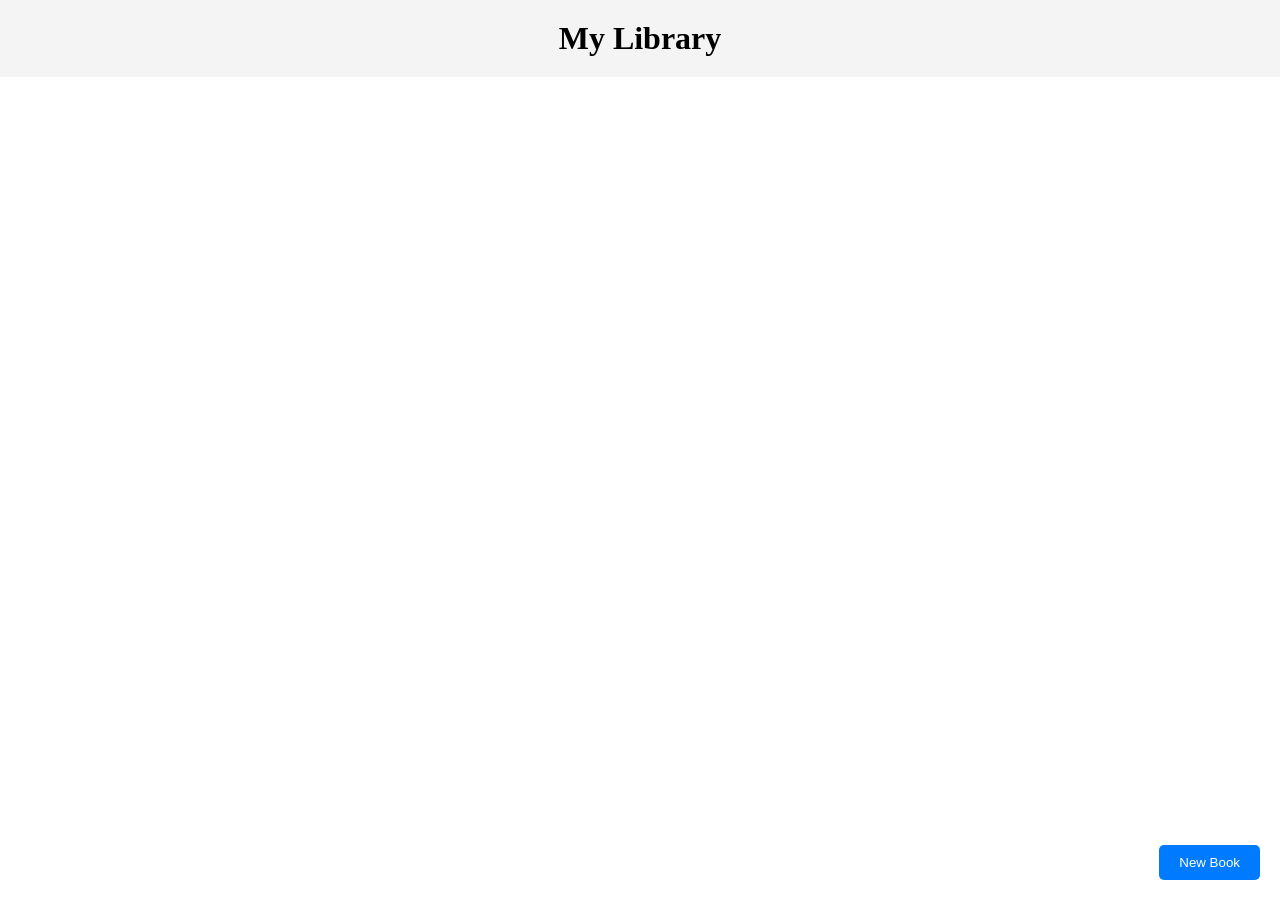
<file: Library/index.html>
<!DOCTYPE html>
<html lang="en">
<head>
    <meta charset="UTF-8">
    <meta name="viewport" content="width=device-width, initial-scale=1.0">
    <title>Library</title>
    <link rel="stylesheet" href="style.css">
</head>
<body>

    <div class="header">
        <h1>My Library</h1>
    </div>
    <div class="grid-container" id="book-container">
        
    </div>

    <dialog id="book-form">
            <form method="dialog" id="book-form-content">
                <div class="form-content">
                    <h3>Add a New Book</h3>
                    <div class="form-field">
                        <label for="title">Title:</label>
                        <input type="text" id="title" name="title" required>
                    </div> 
                    <div class="form-field">
                        <label for="author">Author:</label>
                        <input type="text" id="author" name="author" required>
                    </div>
                    <div class="form-field">
                        <label for="pages">Pages:</label>    
                        <input type="number" id="pages" name="pages" required>
                    </div>
                    <div class="form-field">
                        <label for="read">Read:</label>
                        <input type="checkbox" id="read" name="read">
                    </div>
                    <div class="form-button">
                        <button type="submit" id="add-book-btn">Add Book</button>
                        <button type="button" id="cancel-btn">Cancel</button>
                    </div>
                    
                </div>
            </form>
    </dialog>
        
    <button type="submit" value="New Book" id="new-book-btn">
        New Book
    </button>
    <script src="script.js"></script>
</body>
</html>
</file>
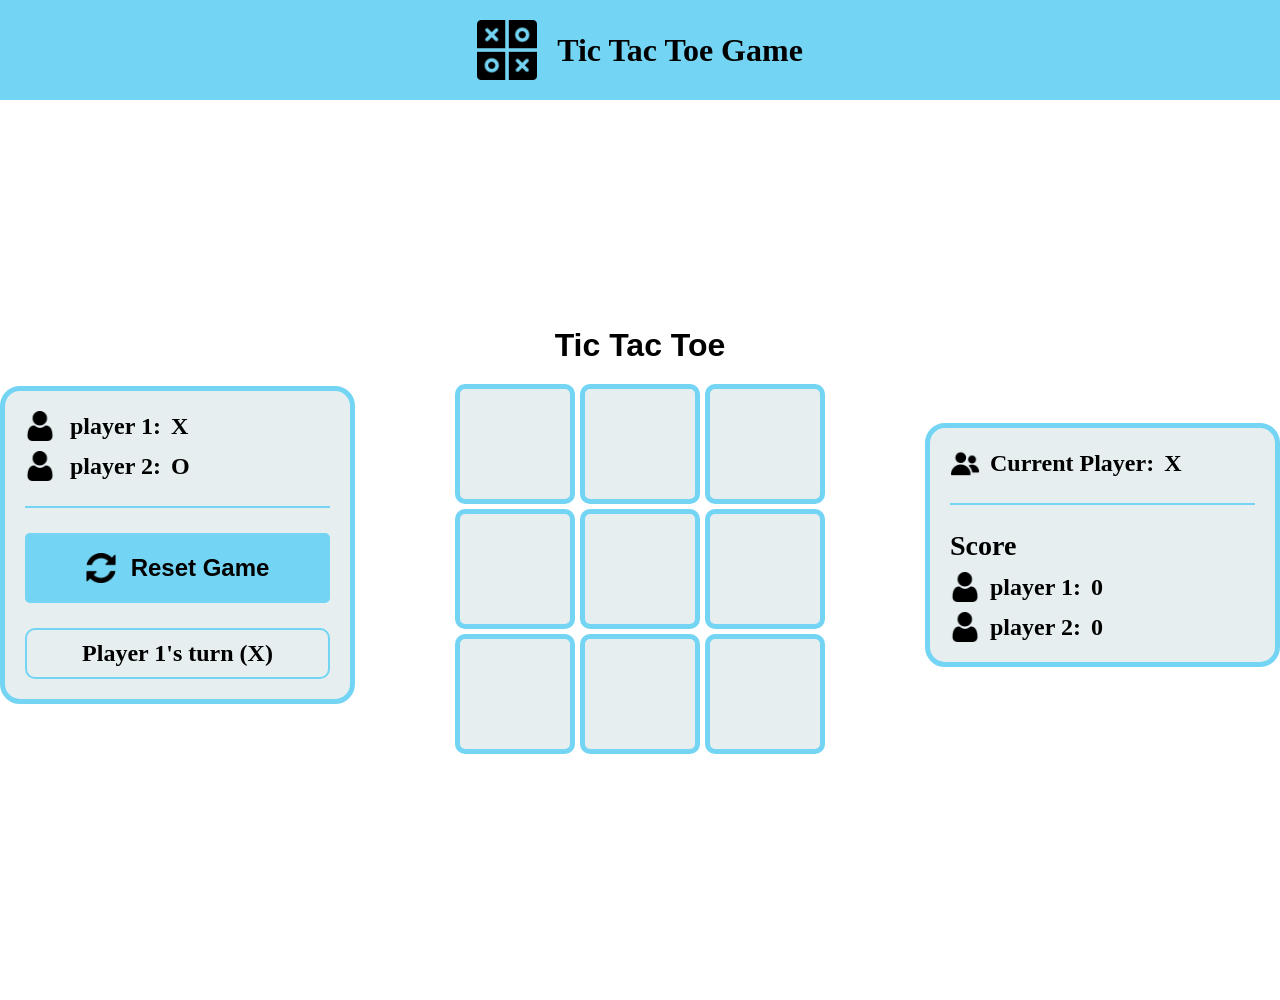
<file: Tic_Tac_Toe/index.html>
<!DOCTYPE html>
<html lang="en">
<head>
    <meta charset="UTF-8">
    <meta name="viewport" content="width=device-width, initial-scale=1.0">
    <title>Tic Tac Toe</title>
    <link rel="stylesheet" href="style.css">
</head>
<body>
    <div class="header">
        <img src="./images/image.png" alt="tic tac toe" width="60">
        <h1>Tic Tac Toe Game</h1>
    </div>

    <dialog>
        <form method="dialog" id="player-form">
            <h2>Enter Player Names</h2>
            <label for="player1">Player 1:</label>
            <input type="text" id="player1" name="player1" required>
            <br>
            <label for="player2">Player 2:</label>
            <input type="text" id="player2" name="player2" required>
            <br>
            <button type="submit">Start Game</button>
        </form>
    </dialog>

    <div class="display-container">

        <div class="player">
            <div>
                <img src="./images/user.png" alt="user1" width="30">
                player 1: <span class="player1">X</span>
            </div>
            <div>
                <img src="./images/user.png" alt="user2" width="30">
                player 2: <span class="player2">O</span>
            </div>

            <hr>

            <button class="reset-btn">
                <img src="./images/reset.png" alt="" width="30">
                Reset Game
            </button>

            <span class="status"></span>
        </div>
        
        <div class="game-container">
            <h1>Tic Tac Toe</h1>
            
            <div class="board"></div>
        </div>
        
        <div class="current-player">
            <div>
                <img src="./images/current_user.png" alt="" width="30">
                Current Player: <span class="current-player-tag">X</span>
            </div>

            <hr>
            <h3>Score</h3>
            <div>
                <img src="./images/user.png" alt="user1" width="30">
                player 1: <span class="player1-score">0</span>
            </div>
            <div>
                <img src="./images/user.png" alt="user2" width="30">
                player 2: <span class="player2-score">0</span>
            </div>
        </div>
    </div>
        
    <script src="script.js"></script>
</body>
</html>
</file>
<file: Library/style.css>
* {
    margin: 0;
    padding: 0;
    box-sizing: border-box;
}

:root {
    --btn-color: rgb(0, 123, 255)
}

#new-book-btn{
    position: fixed;
    bottom: 20px;
    right: 20px;
    padding: 10px 20px;
    background-color: var(--btn-color);
    color: white;
    border: none;
    border-radius: 5px;
    cursor: pointer;
}

#add-book-btn, #cancel-btn {
    padding: 10px 20px;
    background-color: var(--btn-color);
    color: white;
    border: none;
    border-radius: 5px;
    cursor: pointer;
}

h1 {
    text-align: center;
}

.header {
    background-color: #f4f4f4;
    padding: 20px;
}

#book-form {
    border: 1px solid #ccc;
    padding: 30px;
}

.form-content {
    display: flex;
    flex-direction: column;
    gap: 20px;
}

.form-field input {
    padding: 10px;
    border: 1px solid #ccc;
    border-radius: 5px;
}

.book-card {
    display: flex;
    flex-direction: column;
    gap: 15px;
    margin: 20px;
    padding: 20px;
    border: 1px solid gray;
    background-color: aliceblue;
    border-radius: 10px;
}

.grid-container {
    display: grid;
    grid-template-columns: repeat(auto-fit, minmax(400px, 1fr));
}

.remove-btn {
    padding: 10px 20px;
    background-color: red;
    color: white;
    border: none;
    border-radius: 5px;
    cursor: pointer;
}
</file>
<file: Tic_Tac_Toe/style.css>
* {
    margin: 0;
    padding: 0;
    box-sizing: border-box;
}

.player, .current-player {
    display: flex;
    flex-direction: column;
    gap: 10px;
    font-size: 1.5rem;
    font-weight: bold;
    margin-bottom: 10px;
    background-color: #e6eef0;
    width: 400px;
    /* height: 350px; */
    border-radius: 20px;
    border: 5px solid #73d5f3;
    padding: 20px;
}

.player img {
    margin-right: 5px;
}

.player div, .current-player div {
    display: flex;
    align-items: center;
    gap: 10px;
}

hr {
    border: none;
    border-top: 2px solid #73d5f3;
    margin: 15px 0;
}

span.status {
    text-align: center;
    border: 2px solid #73d5f3;
    border-radius: 10px;
    padding: 10px;
}

.header {
    display: flex;
    /* text-align: center; */
    /* margin: 20px 0; */
    background-color: #73d5f3;
    padding: 20px;
    gap: 20px;
    align-items: center;
    justify-content: center;

}

.display-container {
    display: flex;
    /* flex-direction: column; */
    align-items: center;
    justify-content: center;
    gap: 100px;
    /* margin-bottom: 20px; */
}

.game-container {
    display: flex;
    flex-direction: column;
    align-items: center;
    justify-content: center;
    height: 100vh;
    font-family: Arial, sans-serif;
}

.board {
    display: grid;
    grid-template-columns: repeat(3, 120px);
    grid-template-rows: repeat(3, 120px);
    gap: 5px;
    margin: 20px auto;
}

.cell {
    display: flex;
    align-items: center;
    justify-content: center;
    font-size: 3rem;
    font-weight: bold;
    background-color: #e6eef0;
    border-radius: 10px;
    border: 5px solid #73d5f3;
    cursor: pointer;
}

.cell:hover {
    background-color: #d6dada;
}

.reset-btn{
    padding: 20px 30px;
    font-size: 1.5rem;
    font-weight: bold;
    cursor: pointer;
    background-color: #73d5f3;
    color: black;
    border: none;
    border-radius: 5px;
    display: flex;
    align-items: center;
    justify-content: center;
    gap: 10px;
    margin-bottom: 15px;
}

.reset-btn:hover {
    background-color: #5aa0c1;
}
</file>
